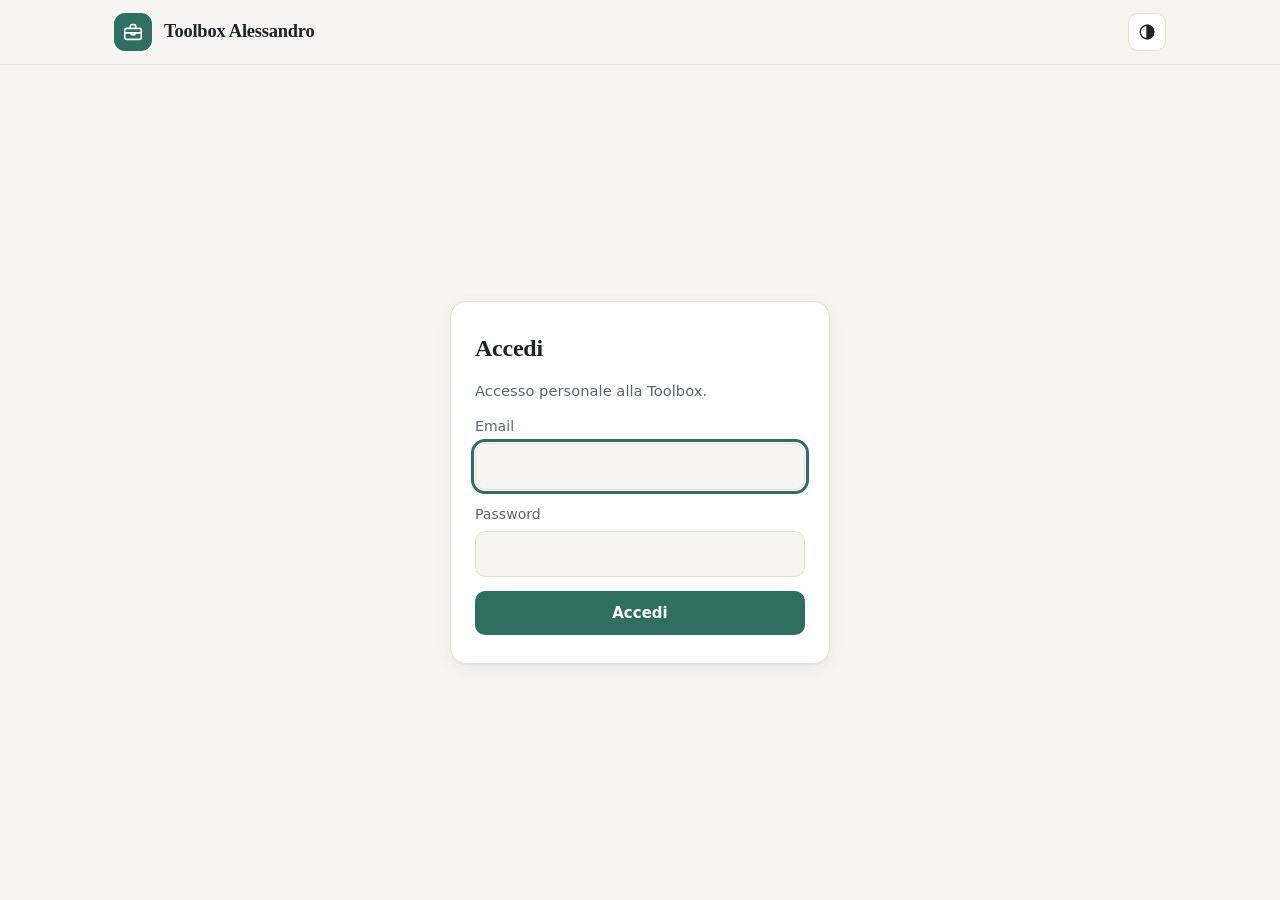
<file: index.html>
<!DOCTYPE html>
<html lang="it">
<head>
<meta charset="utf-8">
<meta name="viewport" content="width=device-width, initial-scale=1, viewport-fit=cover">
<title>Toolbox Alessandro</title>
<meta name="description" content="Raccolta personale di strumenti per i miei hobby: audiolibri, chitarra, film e utility.">
<meta name="theme-color" id="theme-color" content="#f6f5f2">
<meta name="mobile-web-app-capable" content="yes">
<meta name="apple-mobile-web-app-title" content="Toolbox">
<link rel="manifest" href="manifest.webmanifest">
<link rel="icon" href="assets/icons/favicon.svg?v=2" type="image/svg+xml">
<link rel="icon" href="assets/icons/favicon-32.png?v=2" sizes="32x32" type="image/png">
<link rel="apple-touch-icon" href="assets/icons/apple-touch-icon.png?v=2">
<script>
  /* Applica subito il tema salvato, per evitare il "lampo" di colore al caricamento */
  try{var t=localStorage.getItem("toolbox.theme");if(t==="light"||t==="dark")document.documentElement.dataset.theme=t;}catch(e){}
</script>
<link rel="stylesheet" href="assets/css/home.css">
<script src="assets/js/toolbox-config.js" defer></script>
<script src="assets/js/toolbox-auth.js" defer></script>
<script src="assets/js/apps.js" defer></script>
<script src="assets/js/home.js" defer></script>
<script src="assets/js/home-login.js" defer></script>
</head>
<body class="locked">
<script>try{var s=JSON.parse(localStorage.getItem("tabshelf.auth")||"null");if(s&&(s.access_token||s.refresh_token))document.body.classList.remove("locked")}catch(e){}</script>
<header class="home-header">
  <div class="wrap">
    <div class="brand">
      <div class="brand-mark" aria-hidden="true">
        <svg viewBox="0 0 24 24" fill="none" stroke="currentColor" stroke-width="1.8" stroke-linecap="round" stroke-linejoin="round"><rect x="3" y="8" width="18" height="12" rx="2"/><path d="M9 8V6a2 2 0 0 1 2-2h2a2 2 0 0 1 2 2v2"/><path d="M3 13h18"/><path d="M10 13v2h4v-2"/></svg>
      </div>
      <span class="brand-name">Toolbox Alessandro</span>
    </div>
    <div class="header-actions">
      <button class="btn-icon" id="btn-theme" type="button" title="Tema" aria-label="Tema"></button>
      <button class="btn-icon" id="btn-logout" type="button" hidden title="Esci" aria-label="Esci">
        <svg viewBox="0 0 24 24" fill="none" stroke="currentColor" stroke-width="1.8" stroke-linecap="round" stroke-linejoin="round" aria-hidden="true"><path d="M9 21H5a2 2 0 0 1-2-2V5a2 2 0 0 1 2-2h4"/><path d="m16 17 5-5-5-5"/><path d="M21 12H9"/></svg>
      </button>
      <button class="btn-install" id="btn-install" type="button" hidden title="Installa come app su questo dispositivo">
        <svg viewBox="0 0 24 24" fill="none" stroke="currentColor" stroke-width="2" stroke-linecap="round" stroke-linejoin="round" aria-hidden="true"><path d="M12 3v12"/><path d="m7 10 5 5 5-5"/><path d="M5 21h14"/></svg>
        Installa
      </button>
    </div>
  </div>
</header>

<main id="login-main" class="login-main" hidden>
  <form id="login-form" class="login-card" autocomplete="on" novalidate>
    <h1>Accedi</h1>
    <p class="login-note">Accesso personale alla Toolbox.</p>
    <div id="login-config" class="login-config" hidden>
      <p class="login-hint">Primo accesso su questo dispositivo: incolla i dati del progetto Supabase (chiave pubblica, mai quella segreta).</p>
      <label>Project URL <input type="url" id="login-url" inputmode="url" autocapitalize="off" spellcheck="false" placeholder="https://xxxx.supabase.co"></label>
      <label>Chiave pubblica <input type="text" id="login-key" autocapitalize="off" spellcheck="false" placeholder="sb_publishable_..."></label>
    </div>
    <label>Email <input type="email" id="login-email" autocomplete="username" autocapitalize="off" required></label>
    <label>Password <input type="password" id="login-password" autocomplete="current-password" required></label>
    <p id="login-error" class="login-error" role="alert" hidden></p>
    <button id="login-submit" class="btn-primary" type="submit">Accedi</button>
  </form>
</main>

<main id="main">
  <div class="wrap">
    <section id="featured-section" class="block" aria-labelledby="featured-title" hidden>
      <div class="section-head">
        <h2 id="featured-title">In evidenza</h2>
      </div>
      <nav class="app-grid featured" id="featured-grid" aria-label="Applicativi in evidenza"></nav>
    </section>

    <section class="block" aria-labelledby="apps-title">
      <div class="section-head">
        <h2 id="apps-title">Tutti gli strumenti</h2>
        <span id="app-count"></span>
      </div>
      <div class="filters" id="filters" role="toolbar" aria-label="Filtra per categoria"></div>
      <nav class="app-grid" id="app-grid" aria-label="Applicativi disponibili"></nav>
      <noscript><p>Per usare Toolbox Alessandro è necessario attivare JavaScript.</p></noscript>
    </section>
  </div>
</main>

<footer class="home-footer">
  <div class="wrap">
    <details class="logbook">
      <summary>Registro delle versioni</summary>
      <ul id="changelog-list"></ul>
    </details>
    <span>Toolbox Alessandro</span>
  </div>
</footer>
</body>
</html>
</file>
<file: assets/css/home.css>
/* TOOLBOX ALESSANDRO — homepage
   Tema: automatico (sistema) oppure forzato con data-theme="light|dark" su <html>.
   Ogni card riceve il colore della propria categoria tramite la variabile --cat. */
:root{
  --accent:#2f6f62; --accent-ink:#ffffff; --accent-soft:rgba(47,111,98,.10);
  --bg:#f6f5f2; --surface:#ffffff; --surface-2:#f1efea; --border:#e3dfd6;
  --text:#1f2328; --muted:#5d6470; --faint:#8a909a;
  --shadow:0 1px 2px rgba(20,20,20,.04),0 4px 16px rgba(20,20,20,.05);
  --shadow-hover:0 2px 4px rgba(20,20,20,.05),0 10px 28px rgba(20,20,20,.08);
  --cat-lift:0%;
  --radius:16px;
  --font-sans:"Inter","Segoe UI Variable","Segoe UI",system-ui,-apple-system,Roboto,"Helvetica Neue",Arial,sans-serif;
  --font-serif:"Iowan Old Style","Palatino Linotype",Palatino,"Book Antiqua",Georgia,"Times New Roman",serif;
  color-scheme:light;
}
/* Scuro: forzato dal pulsante */
:root[data-theme="dark"]{
  --accent:#78a199; --accent-ink:#0f1513; --accent-soft:rgba(120,161,153,.14);
  --bg:#121417; --surface:#1a1d21; --surface-2:#22262b; --border:#2e333a;
  --text:#e8eaed; --muted:#a5adb8; --faint:#7d8590;
  --shadow:0 1px 2px rgba(0,0,0,.3),0 6px 20px rgba(0,0,0,.25);
  --shadow-hover:0 2px 4px rgba(0,0,0,.35),0 12px 30px rgba(0,0,0,.35);
  --cat-lift:42%;
  color-scheme:dark;
}
/* Scuro: automatico, se il tema non è forzato su chiaro */
@media (prefers-color-scheme:dark){
  :root:not([data-theme="light"]){
    --accent:#78a199; --accent-ink:#0f1513; --accent-soft:rgba(120,161,153,.14);
    --bg:#121417; --surface:#1a1d21; --surface-2:#22262b; --border:#2e333a;
    --text:#e8eaed; --muted:#a5adb8; --faint:#7d8590;
    --shadow:0 1px 2px rgba(0,0,0,.3),0 6px 20px rgba(0,0,0,.25);
    --shadow-hover:0 2px 4px rgba(0,0,0,.35),0 12px 30px rgba(0,0,0,.35);
    --cat-lift:42%;
    color-scheme:dark;
  }
}

*{box-sizing:border-box}
html{-webkit-text-size-adjust:100%}
body{
  margin:0;min-height:100vh;min-height:100dvh;display:flex;flex-direction:column;
  background:var(--bg);color:var(--text);font:15px/1.5 var(--font-sans);-webkit-font-smoothing:antialiased;
  padding:env(safe-area-inset-top,0) env(safe-area-inset-right,0) env(safe-area-inset-bottom,0) env(safe-area-inset-left,0);
  transition:background .2s,color .2s;
}
.wrap{width:100%;max-width:1100px;margin:0 auto;padding:0 24px}
:focus-visible{outline:3px solid var(--accent);outline-offset:3px;border-radius:8px}

/* Header */
.home-header{border-bottom:1px solid var(--border);position:sticky;top:0;z-index:5;background:color-mix(in srgb,var(--bg) 88%,transparent);backdrop-filter:blur(10px);-webkit-backdrop-filter:blur(10px)}
.home-header .wrap{display:flex;align-items:center;gap:12px;min-height:64px}
.brand{display:flex;align-items:center;gap:12px;min-width:0}
.brand-mark{width:38px;height:38px;border-radius:11px;background:var(--accent);color:var(--accent-ink);display:grid;place-items:center;flex:none}
.brand-mark svg{width:22px;height:22px}
.brand-name{font-family:var(--font-serif);font-weight:600;font-size:1.15rem;letter-spacing:-.01em;white-space:nowrap;overflow:hidden;text-overflow:ellipsis}
.header-actions{margin-left:auto;display:flex;align-items:center;gap:8px}
.btn-icon,.btn-install{
  display:inline-flex;align-items:center;justify-content:center;gap:6px;cursor:pointer;
  border:1px solid var(--border);background:var(--surface);color:var(--text);
  font:550 .85rem/1 var(--font-sans);border-radius:10px;transition:border-color .15s;
}
.btn-icon{width:38px;height:38px;padding:0}
.btn-install{padding:.55em .9em;height:38px}
.btn-icon:hover,.btn-install:hover{border-color:var(--accent)}
.btn-icon svg{width:18px;height:18px}
.btn-install svg{width:16px;height:16px}
.btn-install[hidden],.filters[hidden],.block[hidden]{display:none}

/* Sezioni */
main{flex:1}
.block{padding-top:32px}
.block + .block{padding-top:12px}
.section-head{display:flex;align-items:baseline;justify-content:space-between;gap:12px;margin:0 0 14px}
.section-head h2{margin:0;font:650 .78rem/1 var(--font-sans);text-transform:uppercase;letter-spacing:.08em;color:var(--muted)}
.section-head span{font-size:.8rem;color:var(--faint)}

/* Filtri a pillole */
.filters{display:flex;gap:8px;overflow-x:auto;padding:2px 2px 16px;scrollbar-width:none;-webkit-overflow-scrolling:touch}
.filters::-webkit-scrollbar{display:none}
.pill{
  --c:var(--cat,var(--accent));
  flex:none;cursor:pointer;display:inline-flex;align-items:center;gap:7px;
  border:1px solid var(--border);background:var(--surface);color:var(--muted);
  font:550 .85rem/1 var(--font-sans);padding:.6em 1em;border-radius:999px;
  transition:background .15s,color .15s,border-color .15s;
}
.pill[data-filter]:not([data-filter="all"])::before{content:"";width:8px;height:8px;border-radius:50%;background:var(--c)}
.pill:hover{border-color:var(--c);color:var(--text)}
.pill[aria-pressed="true"]{background:var(--c);border-color:var(--c);color:#fff}
.pill[aria-pressed="true"]::before{background:#fff!important}

/* Griglia */
.app-grid{display:grid;grid-template-columns:repeat(auto-fill,minmax(min(100%,300px),1fr));gap:18px;padding-bottom:40px}
.app-grid.featured{padding-bottom:20px}

/* Card */
.app-card{
  --cat-fg:color-mix(in srgb,var(--cat,var(--accent)),#fff var(--cat-lift));
  position:relative;display:flex;flex-direction:column;gap:14px;min-height:210px;overflow:hidden;
  padding:22px 22px 18px;border-radius:var(--radius);
  background:var(--surface);border:1px solid var(--border);box-shadow:var(--shadow);
  color:inherit;text-decoration:none;-webkit-tap-highlight-color:transparent;
  transition:border-color .18s,box-shadow .18s,transform .18s;
}
.app-card::before{content:"";position:absolute;inset:0 0 auto 0;height:4px;background:var(--cat-fg)}
.app-card:hover{border-color:color-mix(in srgb,var(--cat-fg) 55%,var(--border));box-shadow:var(--shadow-hover);transform:translateY(-2px)}
.app-card:active{transform:translateY(0)}
.featured .app-card{background:linear-gradient(160deg,color-mix(in srgb,var(--cat-fg) 10%,var(--surface)),var(--surface) 65%)}
.app-top{display:flex;align-items:center;justify-content:space-between;gap:10px}
.app-icon{width:46px;height:46px;border-radius:12px;display:grid;place-items:center;background:color-mix(in srgb,var(--cat-fg) 14%,transparent);color:var(--cat-fg);flex:none}
.app-icon svg{width:24px;height:24px}
.app-cat{font-size:.72rem;font-weight:650;text-transform:uppercase;letter-spacing:.07em;color:var(--cat-fg);background:color-mix(in srgb,var(--cat-fg) 12%,transparent);padding:.35em .75em;border-radius:999px}
.app-body{display:flex;flex-direction:column;gap:6px;flex:1}
.app-title{font-family:var(--font-serif);font-weight:600;font-size:1.35rem;line-height:1.2;letter-spacing:-.01em}
.app-desc{color:var(--muted);font-size:.93rem;max-width:44ch}
.app-tags{display:flex;flex-wrap:wrap;gap:6px;margin-top:6px}
.app-tag{font-size:.74rem;color:var(--muted);background:var(--surface-2);border-radius:999px;padding:.2em .65em}
.app-open{
  display:flex;align-items:center;gap:6px;width:100%;
  font-size:.86rem;font-weight:600;color:var(--cat-fg);
  padding-top:14px;border-top:1px solid var(--border);
}
.app-open svg{width:16px;height:16px;transition:transform .18s}
.app-card:hover .app-open svg{transform:translateX(3px)}
.app-ver{margin-left:auto;font-size:.74rem;font-weight:500;color:var(--faint);font-variant-numeric:tabular-nums}

/* Footer */
.home-footer{border-top:1px solid var(--border);font-size:.8rem;color:var(--faint)}
.home-footer .wrap{display:flex;flex-wrap:wrap;gap:6px 18px;justify-content:space-between;align-items:flex-start;padding-top:18px;padding-bottom:22px}
.logbook{max-width:640px}
.logbook summary{cursor:pointer;color:var(--muted)}
.logbook summary:hover{color:var(--text)}
.logbook ul{list-style:none;margin:10px 0 0;padding:0;display:grid;gap:6px}
.logbook li{display:flex;flex-wrap:wrap;gap:2px 8px;line-height:1.45}
.logbook .log-date{color:var(--faint);font-variant-numeric:tabular-nums}
.logbook strong{color:var(--muted);font-weight:600}
.logbook li span{color:var(--muted);flex-basis:100%}

/* Smartphone */
@media (max-width:640px){
  .wrap{padding:0 16px}
  .block{padding-top:22px}
  .app-grid{gap:14px;padding-bottom:28px}
  .app-card{min-height:0;padding:18px 18px 14px;gap:12px}
  .app-title{font-size:1.2rem}
  .btn-install{padding:0;width:38px;font-size:0;gap:0}
}
@media (prefers-reduced-motion:reduce){*{transition:none!important}}

/* ---------- Accesso ---------- */
body.locked #main,body.locked .home-footer{display:none}
.login-main{flex:1;display:grid;place-items:center;padding:32px 20px}
.login-main[hidden]{display:none}
.login-card{width:100%;max-width:380px;background:var(--surface);border:1px solid var(--border);border-radius:var(--radius);box-shadow:var(--shadow);padding:28px 24px;display:flex;flex-direction:column;gap:14px}
.login-card h1{margin:0;font-family:var(--font-serif);font-size:1.5rem;font-weight:600;letter-spacing:-.01em}
.login-note{margin:0;color:var(--muted);font-size:.92rem}
.login-card label{display:flex;flex-direction:column;gap:6px;font-size:.88rem;color:var(--muted)}
.login-card input{font:inherit;font-size:1rem;color:var(--text);background:var(--bg);border:1px solid var(--border);border-radius:10px;padding:.65em .8em;min-height:44px}
.login-card input:focus-visible{outline:3px solid var(--accent);outline-offset:1px}
.login-config{display:flex;flex-direction:column;gap:14px;padding:12px;border:1px dashed var(--border);border-radius:12px}
.login-config[hidden],.login-error[hidden]{display:none}
.login-hint{margin:0;font-size:.82rem;color:var(--faint)}
.login-error{margin:0;color:#a3352f;font-size:.9rem}
:root[data-theme="dark"] .login-error{color:#e08a80}
@media (prefers-color-scheme:dark){:root:not([data-theme="light"]) .login-error{color:#e08a80}}
.btn-primary{cursor:pointer;border:0;border-radius:10px;background:var(--accent);color:var(--accent-ink);font:inherit;font-weight:600;min-height:44px;padding:.6em 1em}
.btn-primary:disabled{opacity:.6;cursor:default}
.btn-icon[hidden]{display:none}
</file>
<file: assets/css/app-nav.css>
/* Dashboard Audiolibri — link "torna alla Home" condiviso dagli applicativi.
   Usa le variabili CSS già definite da ciascun applicativo, con fallback reciproci. */
.home-link{
  display:inline-flex;align-items:center;gap:6px;flex:none;
  padding:5px 11px 5px 8px;border-radius:999px;
  border:1px solid var(--border, var(--line, #e3dfd6));
  background:transparent;color:var(--muted, #5d6470);
  font:500 13px/1.2 "Inter","Segoe UI Variable","Segoe UI",system-ui,-apple-system,Roboto,sans-serif;
  text-decoration:none;white-space:nowrap;
  transition:color .15s,border-color .15s,background .15s;
}
.home-link:hover{color:var(--text, var(--ink, #1f2328));border-color:var(--accent, #2f6f62)}
.home-link:focus-visible{outline:2px solid var(--accent, #2f6f62);outline-offset:2px}
.home-link svg{width:15px;height:15px;flex:none}
/* Diario: sugli schermi piccoli resta solo l'icona */
@media (max-width:640px){
  .app-header .home-link{padding:6px;width:32px;height:32px;justify-content:center}
  .app-header .home-link .home-label{position:absolute;width:1px;height:1px;overflow:hidden;clip:rect(0,0,0,0);white-space:nowrap}
}
/* Citazioni: il link sta sopra il titolo */
header.top .home-link{margin-bottom:8px}
@media print{.home-link{display:none!important}}
</file>
